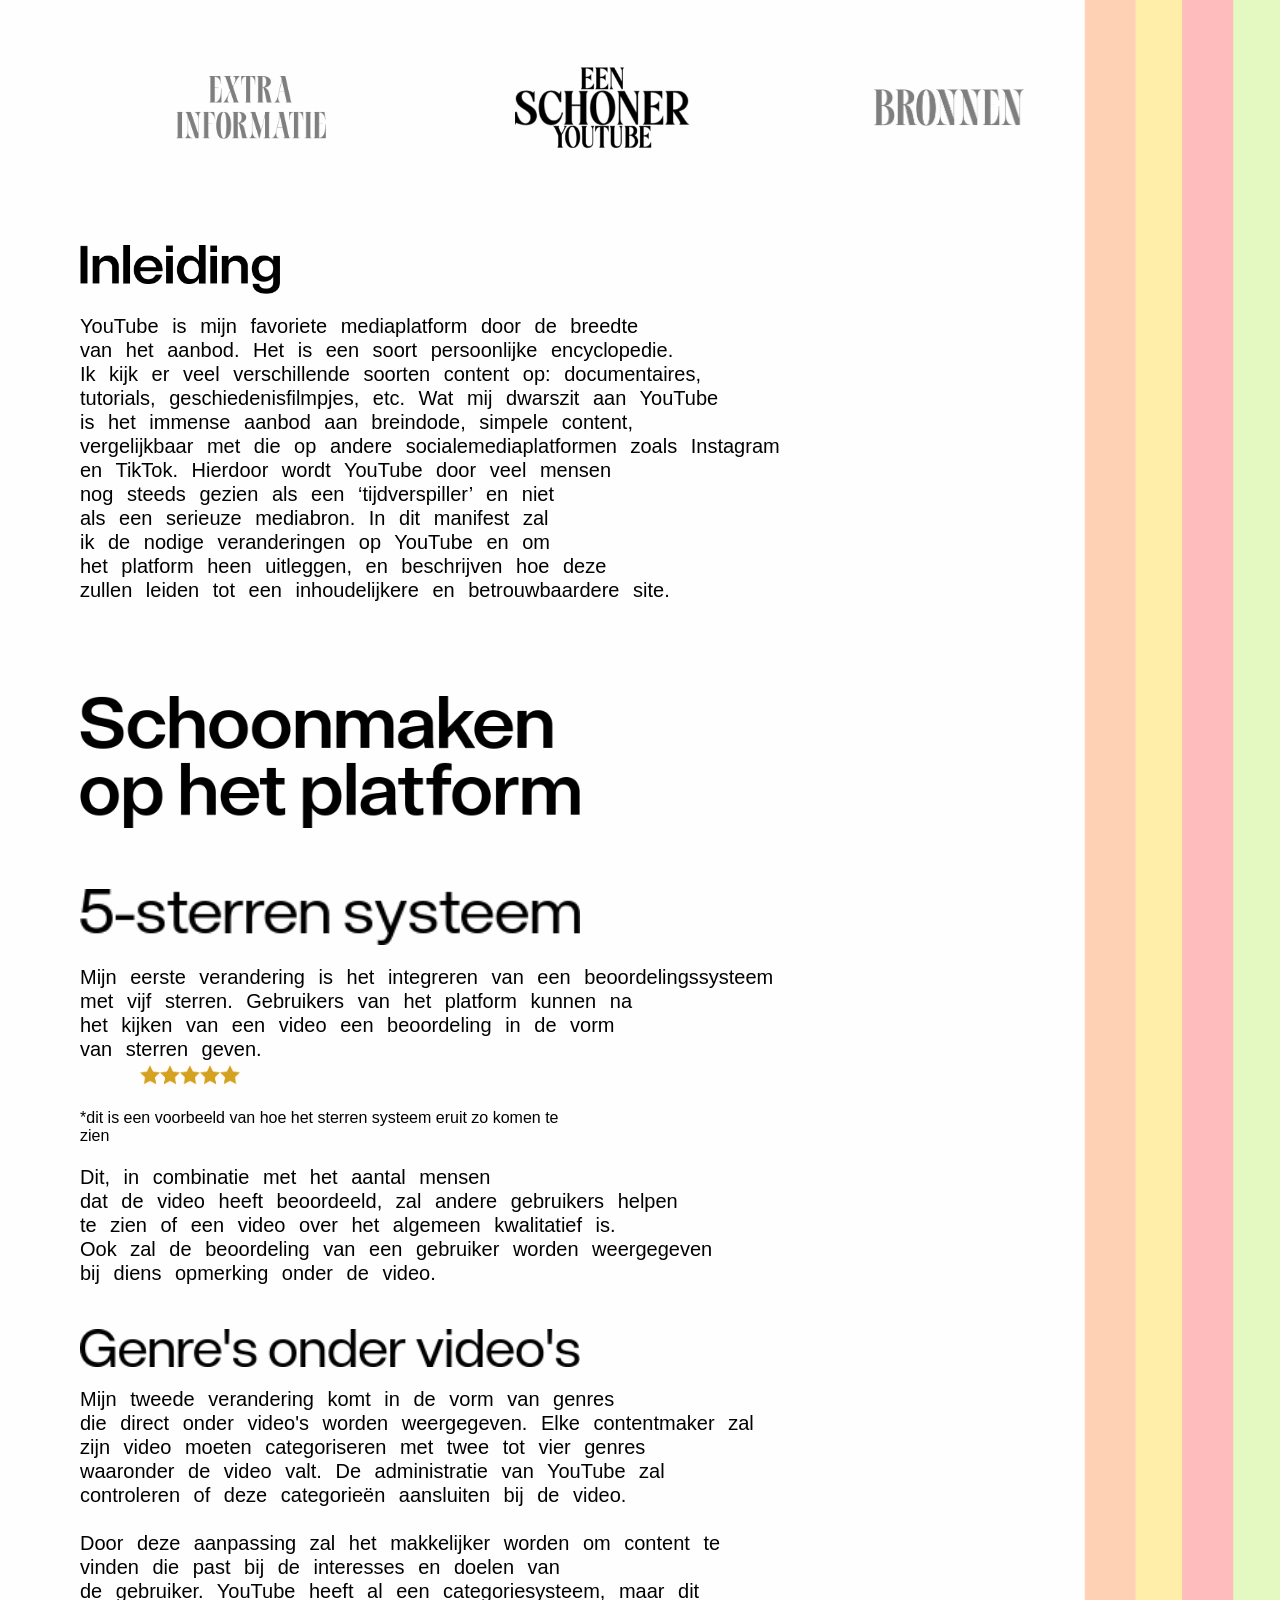
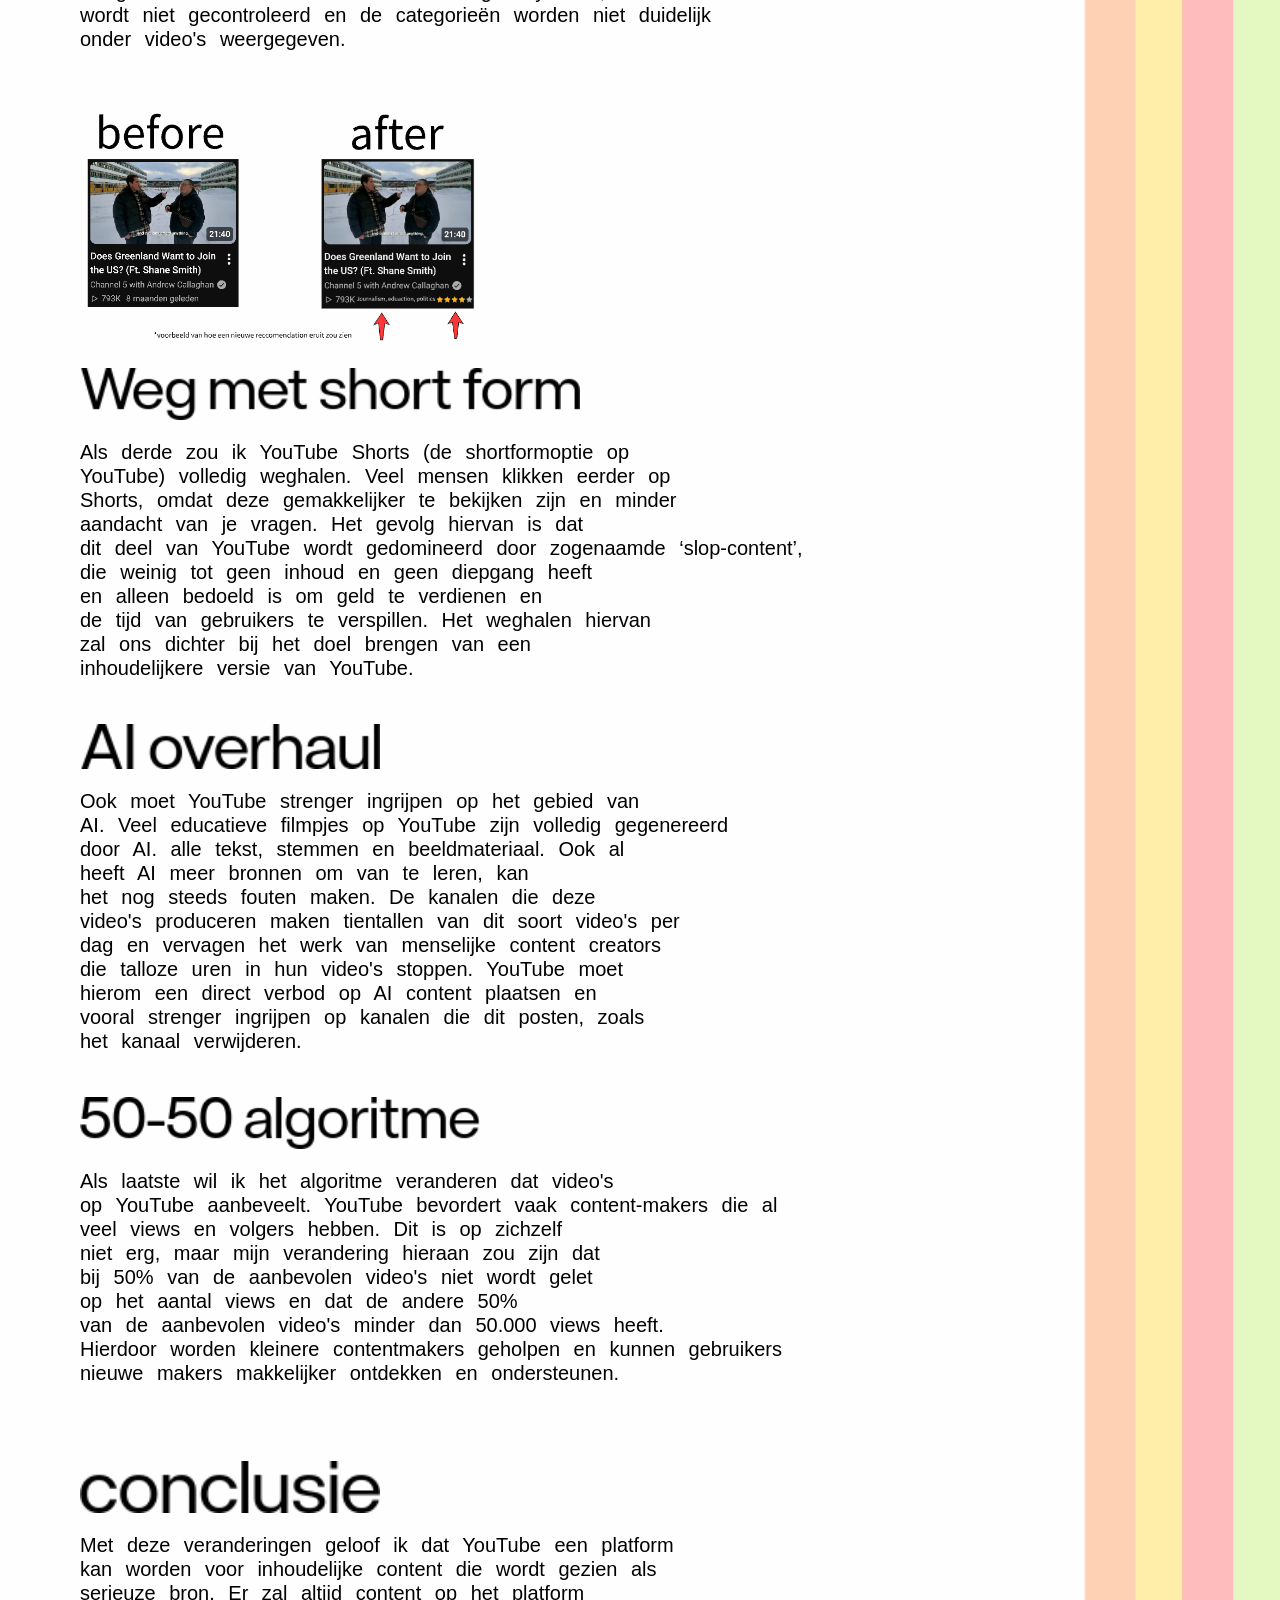
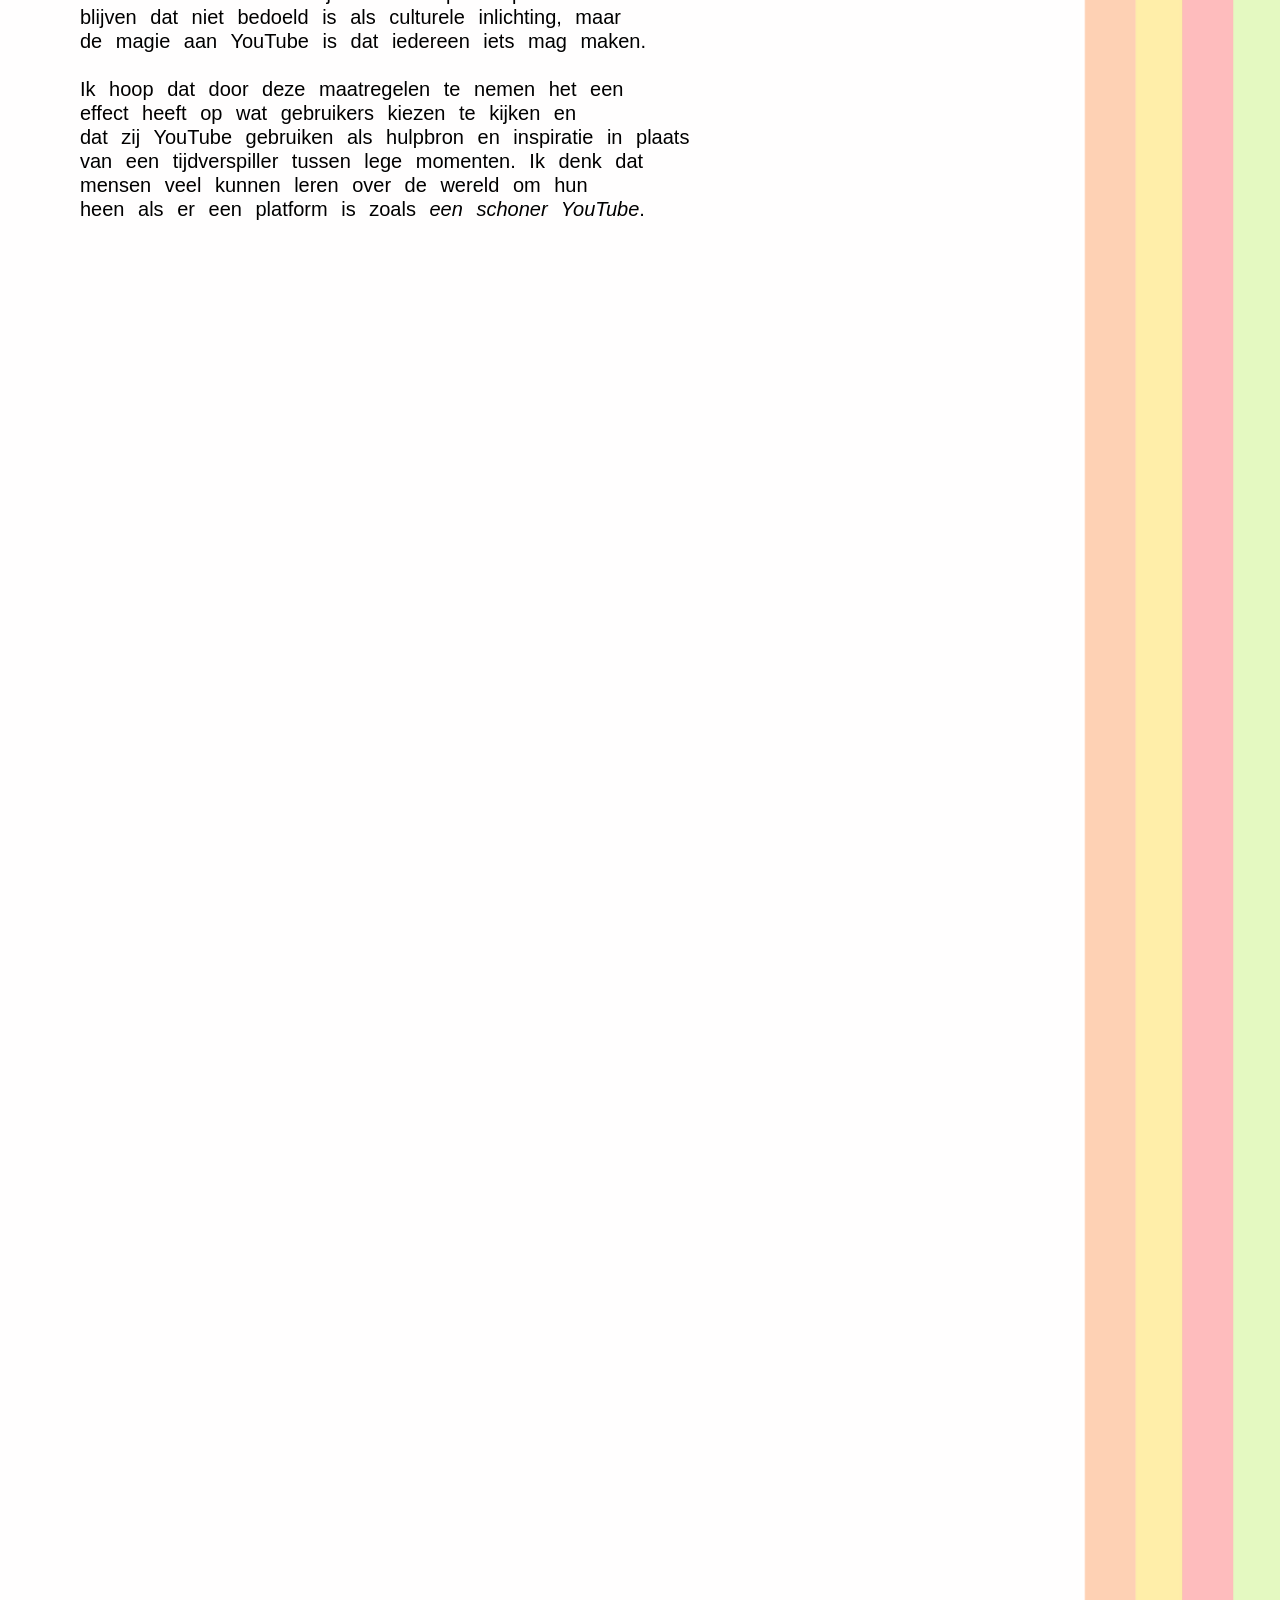
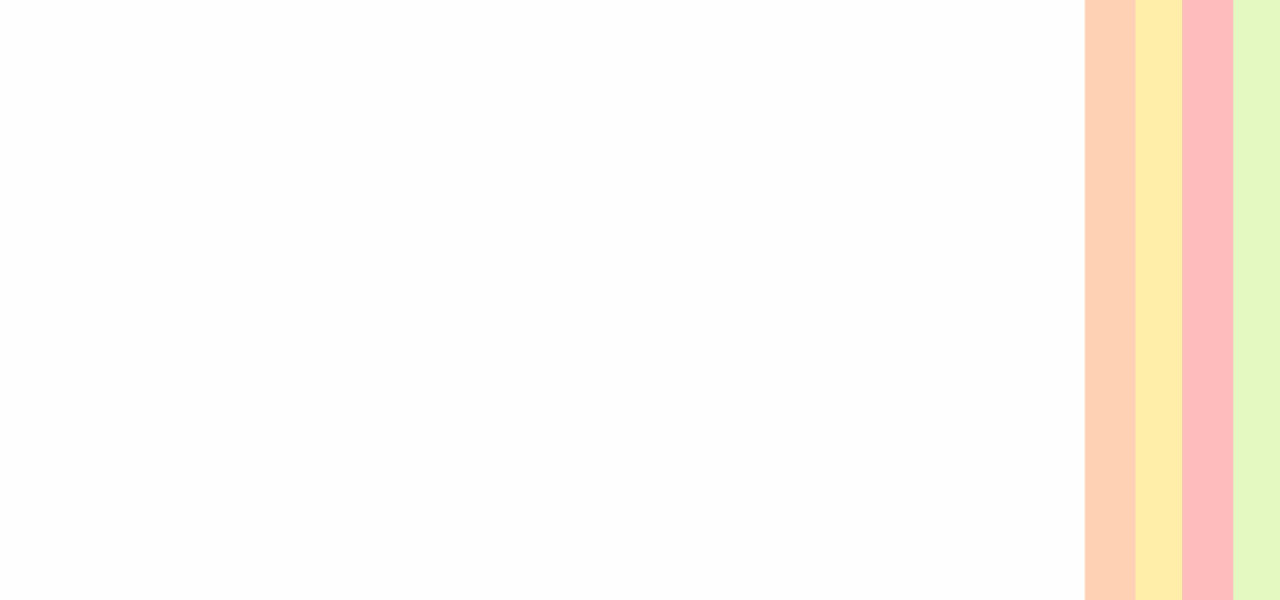
<file: index.html>
<!DOCTYPE html>
<html lang="nl">
<head>
    <meta charset="UTF-8">
    <meta name="viewport" content="width=device-width, initial-scale=1.0">
    <title>Een schoner YouTube</title>
<link rel="stylesheet" href="css/styles.css">
    
</head>
<body>
    
<a href="informatie.html"><img class="header-img nav-img" src="images/INFORMATIE.png" alt="Informatie"></a> 
<a href="index.html"> </a><img class="header-img logo" src="images/EEN SCHONER YOUTUBE LOGO HEADER.png" alt="Een schoner YouTube Logo">
<a href="bronnen.html"><img class="header-img nav-img" src="images/BRONNEN.png" alt="Bronnen"></a> 
<img class="kleurbalk" src="images/kleurbalk.jpg" alt="">

    <div><img class= "inleiding" src="images/INLEIDING.png" alt="Inleiding"></div> <!-- counted the words and looked at the word length to make sure all the lines were almost the same length -->
    <p class="general-tekst"> 
YouTube is mijn favoriete mediaplatform door de breedte<br>
van het aanbod. Het is een soort persoonlijke encyclopedie.<br>
Ik kijk er veel verschillende soorten content op: documentaires,<BR>
tutorials, geschiedenisfilmpjes, etc. Wat mij dwarszit aan YouTube<br>
is het immense aanbod aan breindode, simpele content,<br>
vergelijkbaar met die op andere socialemediaplatformen zoals Instagram<br>
en TikTok. Hierdoor wordt YouTube door veel mensen<br>
nog steeds gezien als een ‘tijdverspiller’ en niet<br>
als een serieuze mediabron. In dit manifest zal<BR>
ik de nodige veranderingen op YouTube en om<br>
het platform heen uitleggen, en beschrijven hoe deze<br>
zullen leiden tot een inhoudelijkere en betrouwbaardere site.
</p> <br><br><br>
    <div><img class= "kopjes" src="images/schoonmakenop.png" alt="schoonmakenop"> <br><br> <!--this head uses the same class as the others, i just made the others a bit smaller-->
    <img class= "kopjes" src="images/5-sterren-thin.png" alt="5-sterren-thin"></div>
     <p class="general-tekst">
Mijn eerste verandering is het integreren van een beoordelingssysteem<br>
met vijf sterren. Gebruikers van het platform kunnen na<br>
het kijken van een video een beoordeling in de vorm<br>
van sterren geven. <br><img class="sterren" src="images/5-sterren.png" alt="sterren">
<p class="extra-info-bij-sterren"> *dit is een voorbeeld van hoe het sterren systeem eruit zo komen te zien</p>
<p class="general-tekst">Dit, in combinatie met het aantal mensen<br>
dat de video heeft beoordeeld, zal andere gebruikers helpen<br>
te zien of een video over het algemeen kwalitatief is.<br>
Ook zal de beoordeling van een gebruiker worden weergegeven<br>
bij diens opmerking onder de video.<br><br> </p>
<img class= "kopjes" src="images/genres-logo-thin.png" alt="genres-logo-thin"></div>
<p class="general-tekst">Mijn tweede verandering komt in de vorm van genres<br>
die direct onder video's worden weergegeven. Elke contentmaker zal<br>
zijn video moeten categoriseren met twee tot vier genres<br>
waaronder de video valt. De administratie van YouTube zal<br>
controleren of deze categorieën aansluiten bij de video. <br><br>
Door deze aanpassing zal het makkelijker worden om content te<br>
vinden die past bij de interesses en doelen van<br>
de gebruiker. YouTube heeft al een categoriesysteem, maar dit<br>
wordt niet gecontroleerd en de categorieën worden niet duidelijk<br>
onder video's weergegeven.<br><br> </p>
<img class="thumbnail" src="images/before-after-thumbnail.png" alt="short-form-thumbnail">
<img class= "kopjes" src="images/short-form-logo-thin.png" alt="short-form-logo-thin"></div>
<p class="general-tekst">Als derde zou ik YouTube Shorts (de shortformoptie op<br>
YouTube) volledig weghalen. Veel mensen klikken eerder op<br>
Shorts, omdat deze gemakkelijker te bekijken zijn en minder<br>
aandacht van je vragen. Het gevolg hiervan is dat<br>
dit deel van YouTube wordt gedomineerd door zogenaamde ‘slop-content’,<br>
die weinig tot geen inhoud en geen diepgang heeft<br>
en alleen bedoeld is om geld te verdienen en<br>
de tijd van gebruikers te verspillen. Het weghalen hiervan<br>
zal ons dichter bij het doel brengen van een<br>
inhoudelijkere versie van YouTube.<br><br>
</p>
<img class= "kopjes2" src="images/AI-LOGO-THIN.png" alt="ai-logo-thin"></div>
<p class="general-tekst"> Ook moet YouTube strenger ingrijpen op het gebied van<br>
AI. Veel educatieve filmpjes op YouTube zijn volledig gegenereerd<br>
door AI. alle tekst, stemmen en beeldmateriaal. Ook al<br>
heeft AI meer bronnen om van te leren, kan<br>
het nog steeds fouten maken. De kanalen die deze<br>
video's produceren maken tientallen van dit soort video's per<br>
dag en vervagen het werk van menselijke content creators<br>
die talloze uren in hun video's stoppen. YouTube moet<br>
hierom een direct verbod op AI content plaatsen en<br>
vooral strenger ingrijpen op kanalen die dit posten, zoals<br>
het kanaal verwijderen.<br><br> </p>
<img class= "kopjes3" src="images/50-50-logo-thin.png" alt="50-50-logo-thin"></div>
<p class="general-tekst"> Als laatste wil ik het algoritme veranderen dat video's<br>
op YouTube aanbeveelt. YouTube bevordert vaak content-makers die al<br>
veel views en volgers hebben. Dit is op zichzelf<br>
niet erg, maar mijn verandering hieraan zou zijn dat<br>
bij 50% van de aanbevolen video's niet wordt gelet<br>
op het aantal views en dat de andere 50%<br>
van de aanbevolen video's minder dan 50.000 views heeft.<br>
Hierdoor worden kleinere contentmakers geholpen en kunnen gebruikers<br>
nieuwe makers makkelijker ontdekken en ondersteunen.</p>
<BR><BR>
   <div><img class= "kopjes2" src="images/conclusie-logo-thin.png" alt="conclusie-logo-thin"></div>
     <p class="general-tekst">Met deze veranderingen geloof ik dat YouTube een platform<br>
kan worden voor inhoudelijke content die wordt gezien als<br>
serieuze bron. Er zal altijd content op het platform<br>
blijven dat niet bedoeld is als culturele inlichting, maar<br>
de magie aan YouTube is dat iedereen iets mag maken.<br><br>
Ik hoop dat door deze maatregelen te nemen het een <br>
effect heeft op wat gebruikers kiezen te kijken en<br>
dat zij YouTube gebruiken als hulpbron en inspiratie in plaats<br>
van een tijdverspiller tussen lege momenten. Ik denk dat<br>
mensen veel kunnen leren over de wereld om hun<br>
heen als er een platform is zoals <i>een schoner YouTube</i>.
        <br>
 <br>
  <br>
   <br>
   <a href="#top" class="arrow-link"><img class="arrow" src="images/arrow_up.png" alt="Arrow up"></a>
</body>
</html>
</file>
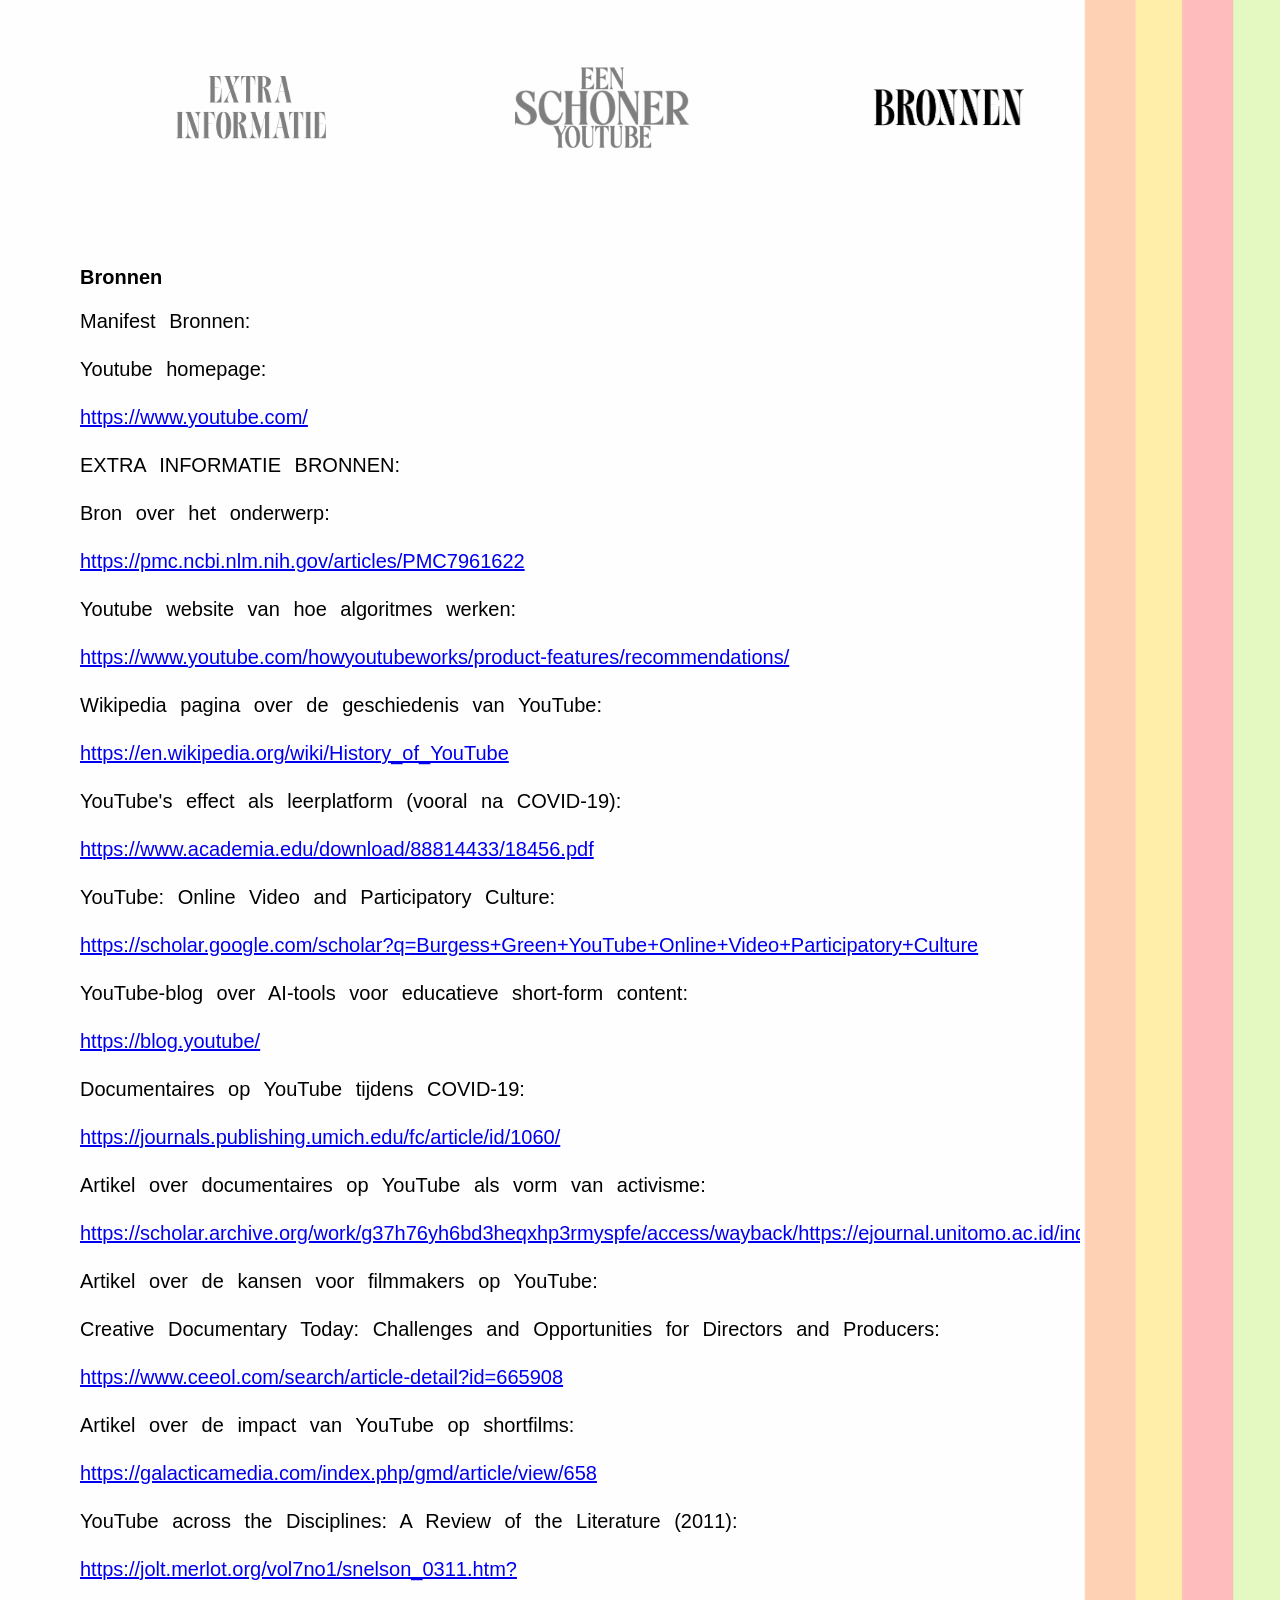
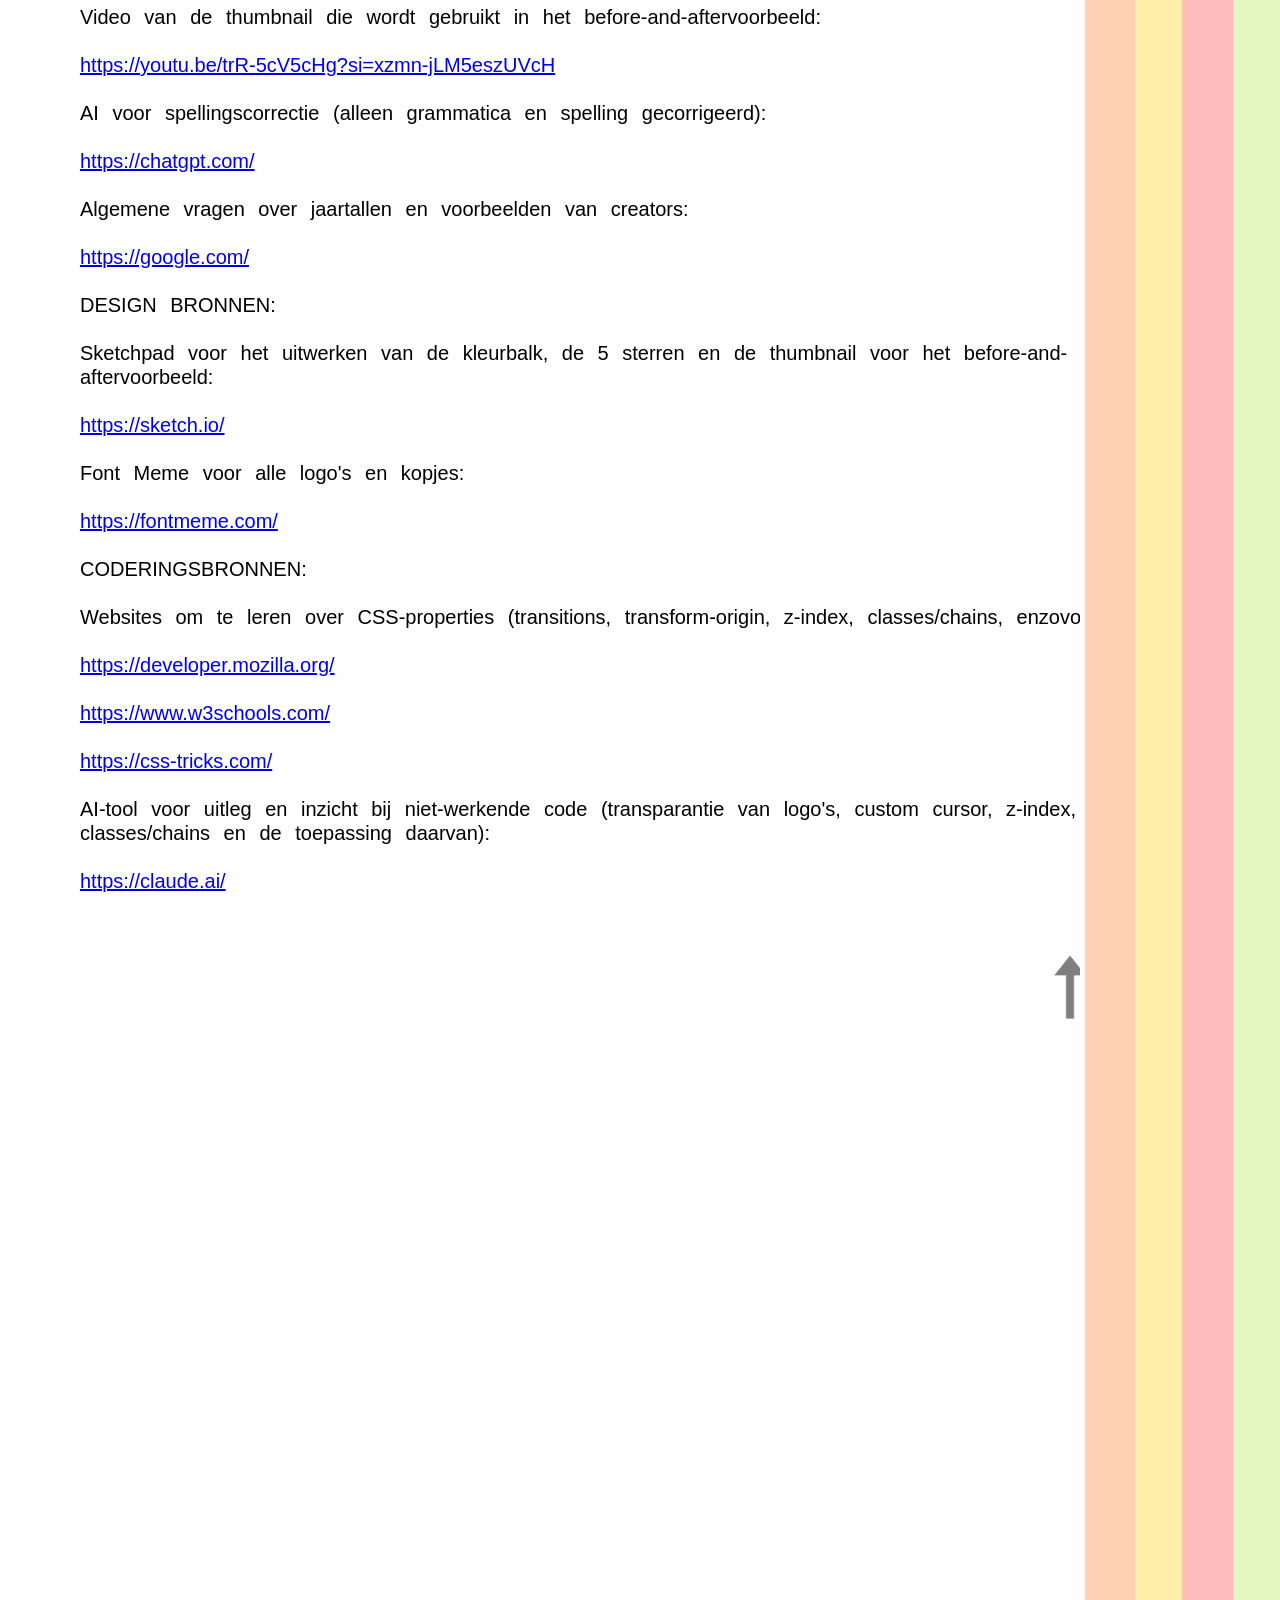
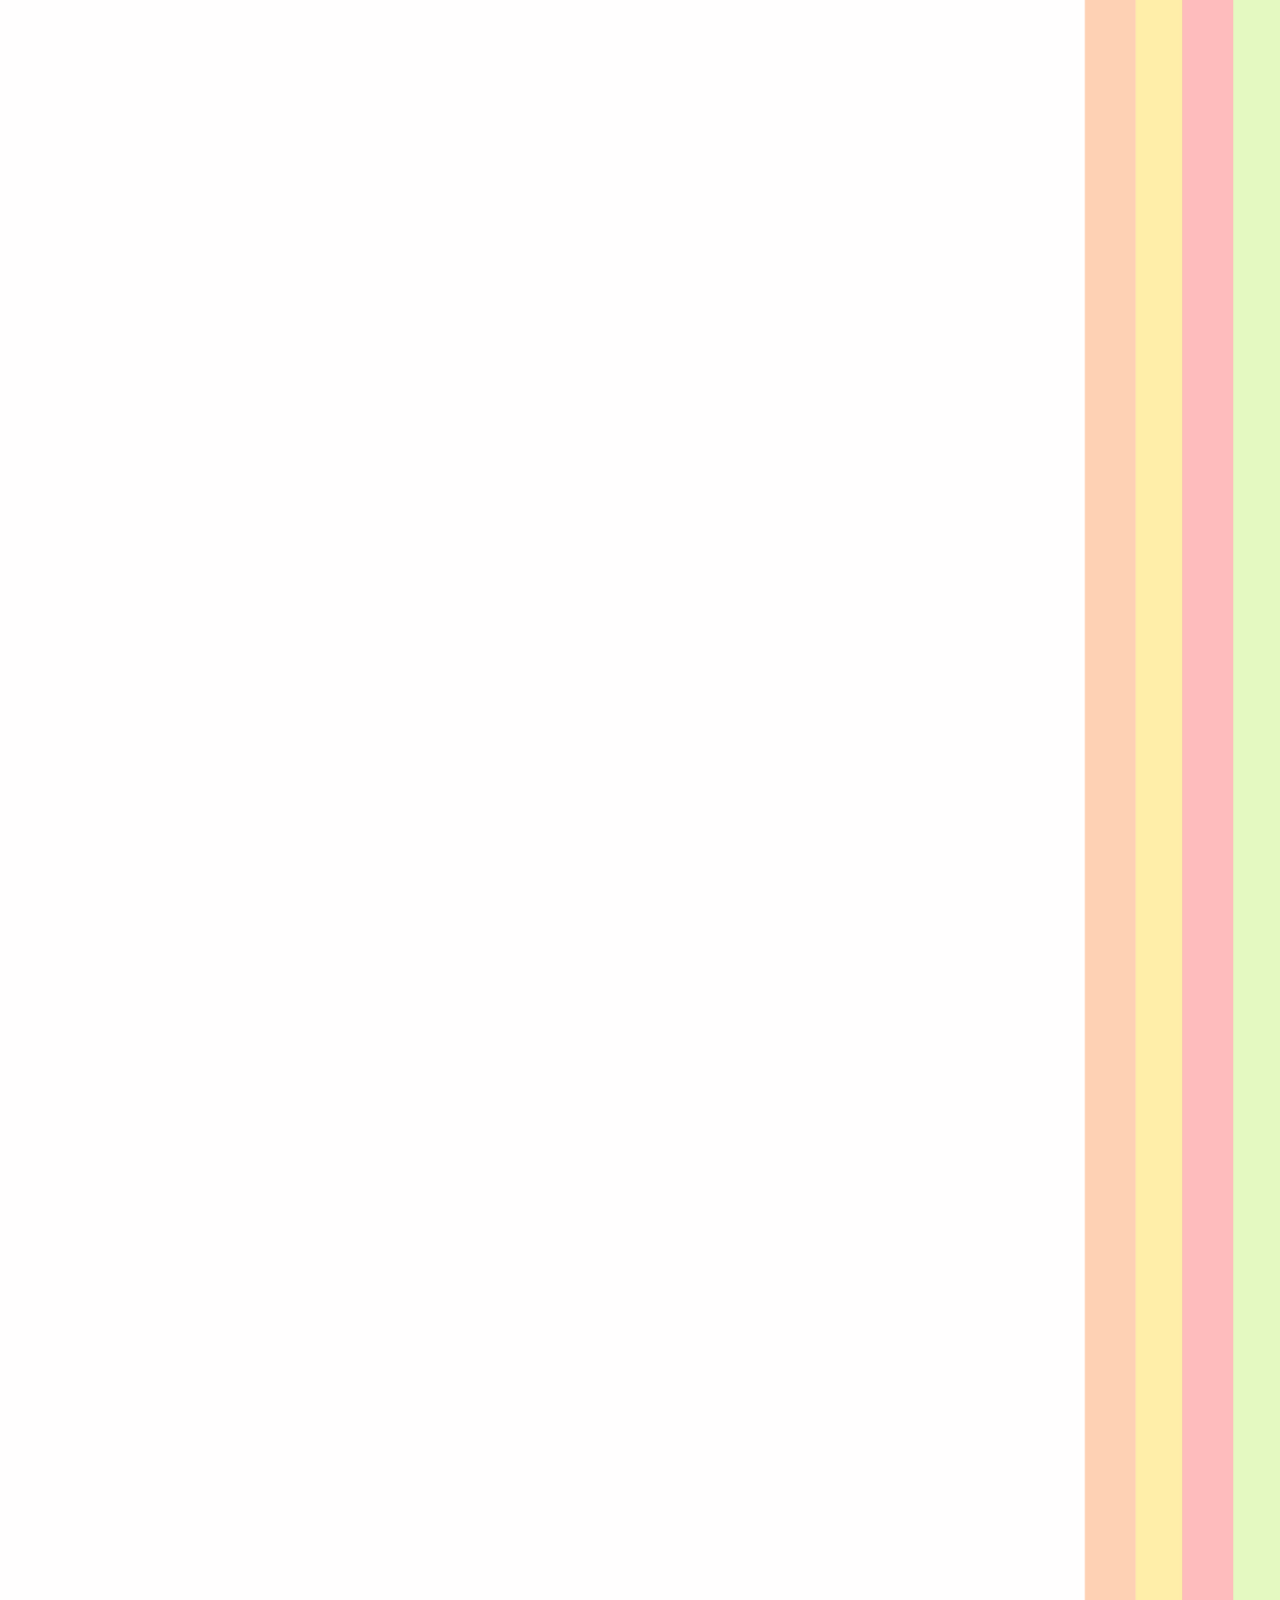
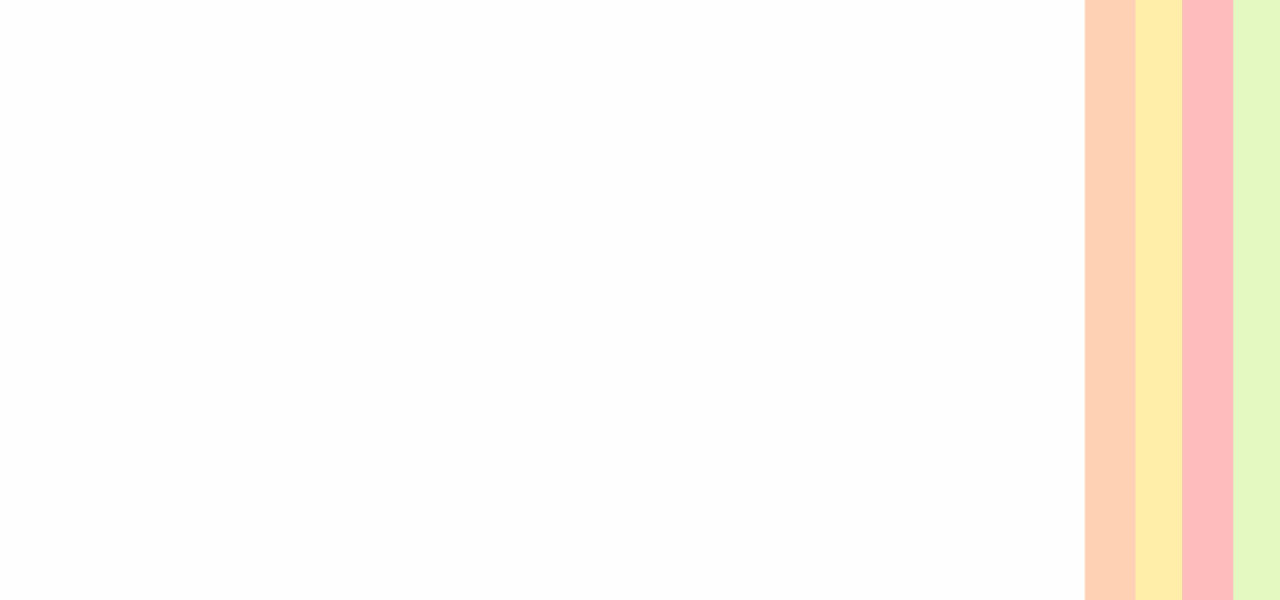
<file: bronnen.html>
<!DOCTYPE html>
<html lang="nl">
<head>
    <meta charset="UTF-8">
    <meta name="viewport" content="width=device-width, initial-scale=1.0">
    <title>Bronnen </title>
    <link rel="stylesheet" href="css/styles.css">
</head>
<body>

    <a href="informatie.html"><img class="header-img nav-img" src="images/INFORMATIE.png" alt="Informatie"></a>
   <a href="index.html"><img class="header-img logo fade" src="images/EEN SCHONER YOUTUBE LOGO HEADER.png" alt="Een schoner YouTube Logo"></a>
    <img class="header-img nav-img current" src="images/BRONNEN.png" alt="Bronnen"> <!-- Here you can see the logo of the bronnen page is an image so that the transparancy effect doesnt apply-->

    <img class="kleurbalk" src="images/kleurbalk.jpg" alt="">

    <h1 class="general-tekst">Bronnen</h1>
    <p class="general-tekst"> <!-- i linked everything i used here for the coding, research of the manifest and extra info plus design tools i have used throughout the site. I also catagorised everything. Most of the stuff under Extra informatie was also used for the manifest in some way i just didnt document it before-->
Manifest Bronnen: <br><br>
Youtube homepage: <br><br>
<a href="https://www.youtube.com/" target="_blank">https://www.youtube.com/</a>
<br><br>
EXTRA INFORMATIE BRONNEN: <br><br>
Bron over het onderwerp: <br><br>
<a href="https://pmc.ncbi.nlm.nih.gov/articles/PMC7961622" target="_blank">https://pmc.ncbi.nlm.nih.gov/articles/PMC7961622</a>
<br><br>
Youtube website van hoe algoritmes werken: <br><br>
<a href="https://www.youtube.com/howyoutubeworks/product-features/recommendations/" target="_blank">https://www.youtube.com/howyoutubeworks/product-features/recommendations/</a>
<br><br>
Wikipedia pagina over de geschiedenis van YouTube: <br><br>
<a href="https://en.wikipedia.org/wiki/History_of_YouTube" target="_blank">https://en.wikipedia.org/wiki/History_of_YouTube</a>
<br><br>
YouTube's effect als leerplatform (vooral na COVID-19): <br><br>
<a href="https://www.academia.edu/download/88814433/18456.pdf" target="_blank">https://www.academia.edu/download/88814433/18456.pdf</a>
<br><br>
YouTube: Online Video and Participatory Culture: <br><br>
<a href="https://scholar.google.com/scholar?q=Burgess+Green+YouTube+Online+Video+Participatory+Culture" target="_blank">https://scholar.google.com/scholar?q=Burgess+Green+YouTube+Online+Video+Participatory+Culture</a>
<br><br>
YouTube-blog over AI-tools voor educatieve short-form content: <br><br>
<a href="https://blog.youtube/" target="_blank">https://blog.youtube/</a>
<br><br>
Documentaires op YouTube tijdens COVID-19: <br><br>
<a href="https://journals.publishing.umich.edu/fc/article/id/1060/" target="_blank">https://journals.publishing.umich.edu/fc/article/id/1060/</a>
<br><br>
Artikel over documentaires op YouTube als vorm van activisme: <br><br>
<a href="https://scholar.archive.org/work/g37h76yh6bd3heqxhp3rmyspfe/access/wayback/https://ejournal.unitomo.ac.id/index.php/jsk/article/download/3779/2082" target="_blank">https://scholar.archive.org/work/g37h76yh6bd3heqxhp3rmyspfe/access/wayback/https://ejournal.unitomo.ac.id/index.php/jsk/article/download/3779/2082</a>
<br><br>
Artikel over de kansen voor filmmakers op YouTube: <br><br>
Creative Documentary Today: Challenges and Opportunities for Directors and Producers: <br><br>
<a href="https://www.ceeol.com/search/article-detail?id=665908" target="_blank">https://www.ceeol.com/search/article-detail?id=665908</a>
<br><br>
Artikel over de impact van YouTube op shortfilms: <br><br>
<a href="https://galacticamedia.com/index.php/gmd/article/view/658" target="_blank">https://galacticamedia.com/index.php/gmd/article/view/658</a>
<br><br>
YouTube across the Disciplines: A Review of the Literature (2011): <br><br>
<a href="https://jolt.merlot.org/vol7no1/snelson_0311.htm?" target="_blank">https://jolt.merlot.org/vol7no1/snelson_0311.htm?</a>
<br><br>
Video van de thumbnail die wordt gebruikt in het before-and-aftervoorbeeld: <br><br>
<a href="https://youtu.be/trR-5cV5cHg?si=xzmn-jLM5eszUVcH" target="_blank">https://youtu.be/trR-5cV5cHg?si=xzmn-jLM5eszUVcH</a>
<br><br>
AI voor spellingscorrectie (alleen grammatica en spelling gecorrigeerd): <br><br>
<a href="https://chatgpt.com/" target="_blank">https://chatgpt.com/</a>
<br><br>
Algemene vragen over jaartallen en voorbeelden van creators: <br><br>
<a href="https://google.com/" target="_blank">https://google.com/</a>
<br><br>
DESIGN BRONNEN: <br><br>
Sketchpad voor het uitwerken van de kleurbalk, de 5 sterren en de thumbnail voor het before-and-aftervoorbeeld: <br><br>
<a href="https://sketch.io/" target="_blank">https://sketch.io/</a>
<br><br>
Font Meme voor alle logo's en kopjes: <br><br>
<a href="https://fontmeme.com/" target="_blank">https://fontmeme.com/</a>
<br><br>
CODERINGSBRONNEN: <br><br>
Websites om te leren over CSS-properties (transitions, transform-origin, z-index, classes/chains, enzovoort): <br><br>
<a href="https://developer.mozilla.org/" target="_blank">https://developer.mozilla.org/</a>
<br><br>
<a href="https://www.w3schools.com/" target="_blank">https://www.w3schools.com/</a>
<br><br>
<a href="https://css-tricks.com/" target="_blank">https://css-tricks.com/</a>
<br><br>
AI-tool voor uitleg en inzicht bij niet-werkende code (transparantie van logo's, custom cursor, z-index, <br> classes/chains en de toepassing daarvan): <br><br>
<a href="https://claude.ai/" target="_blank">https://claude.ai/</a>
<br><br>
</p>
 <a href="#top" class="arrow-link"><img class="arrow" src="images/arrow_up.png" alt="Arrow up"></a>
</body>
</html>
</file>
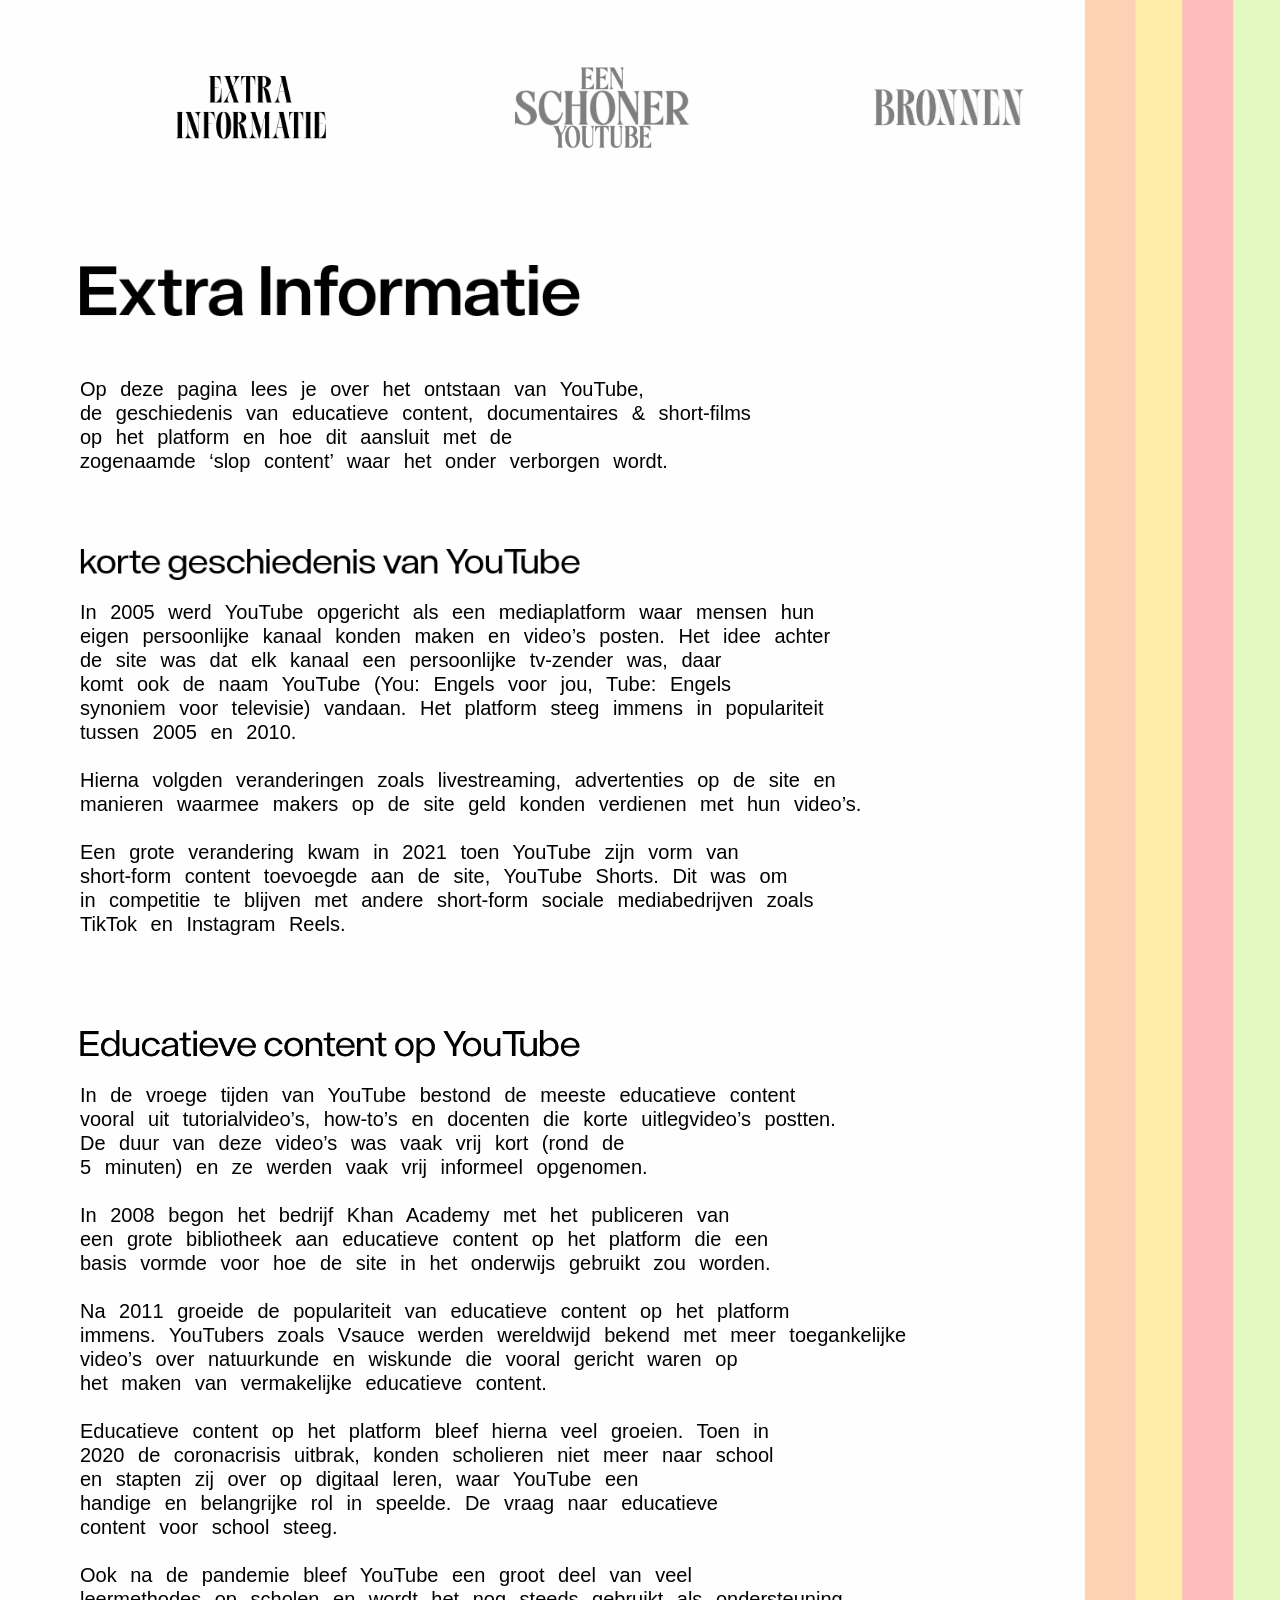
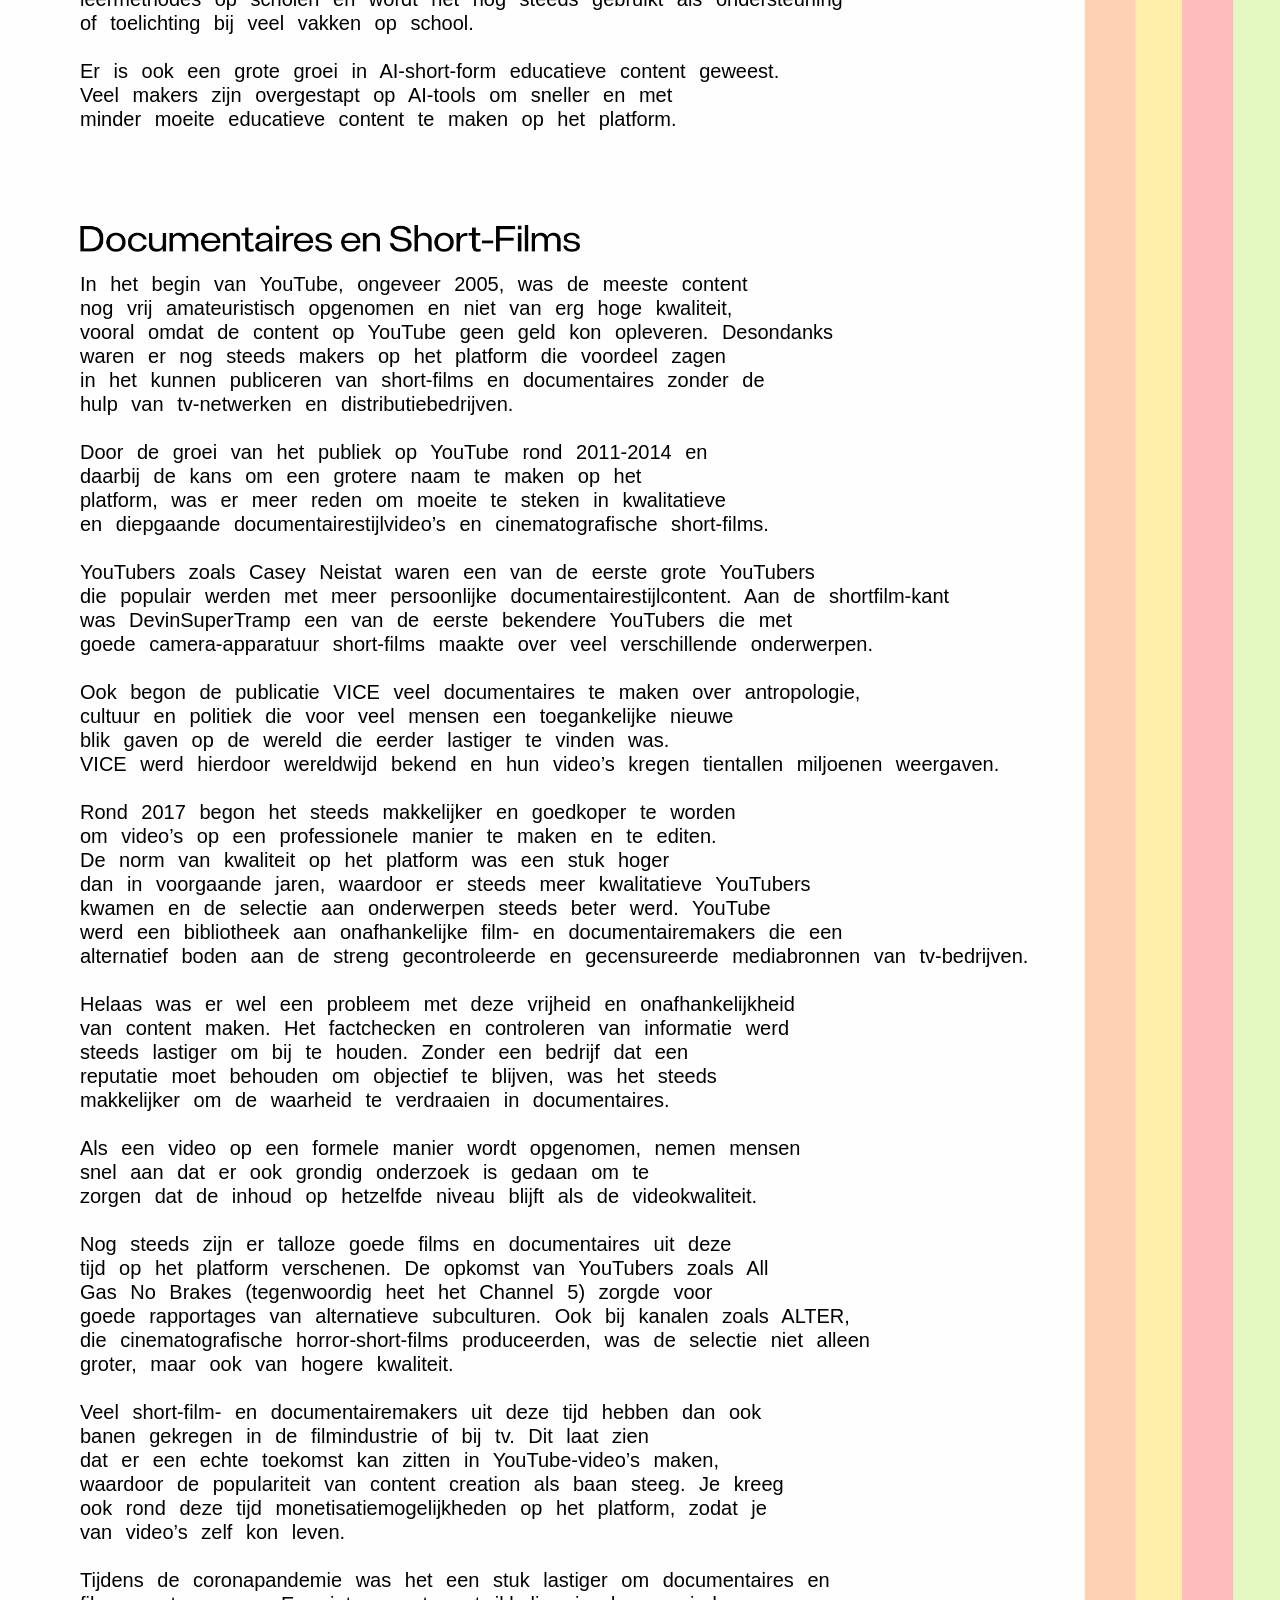
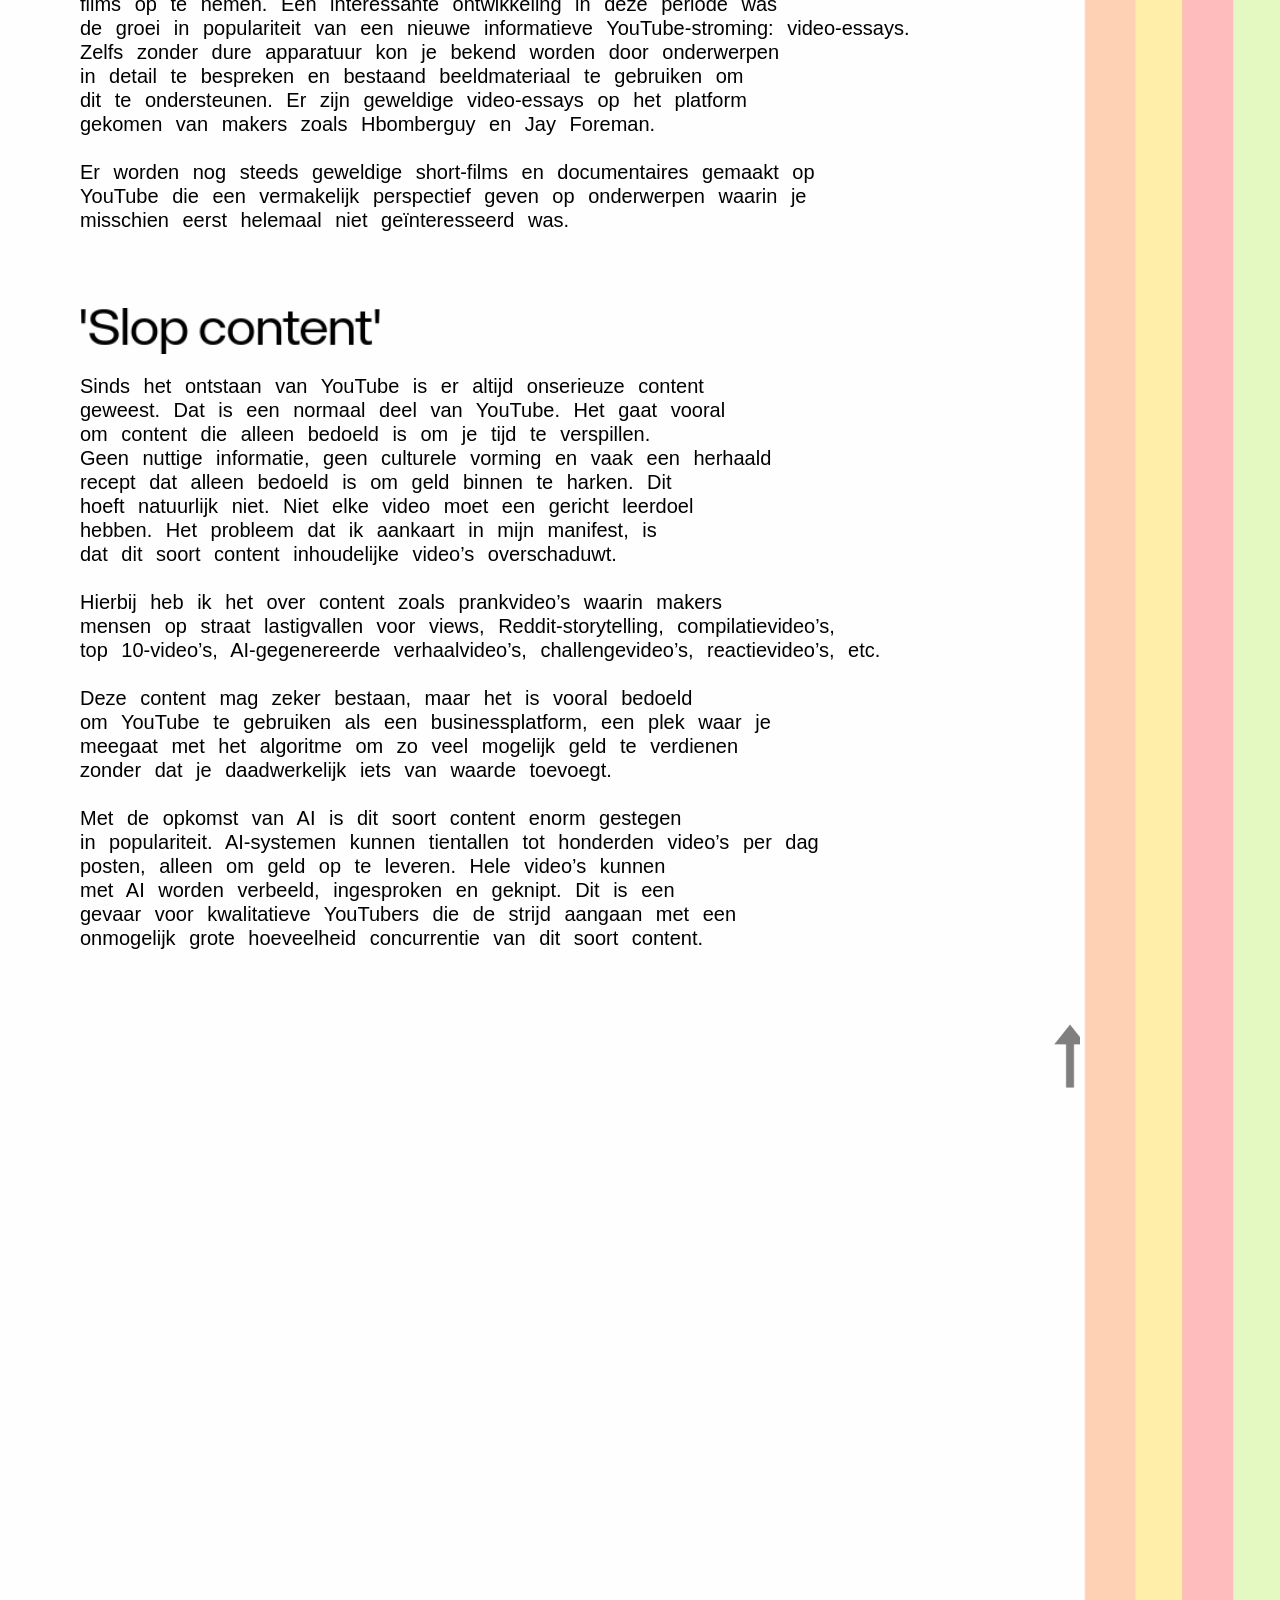
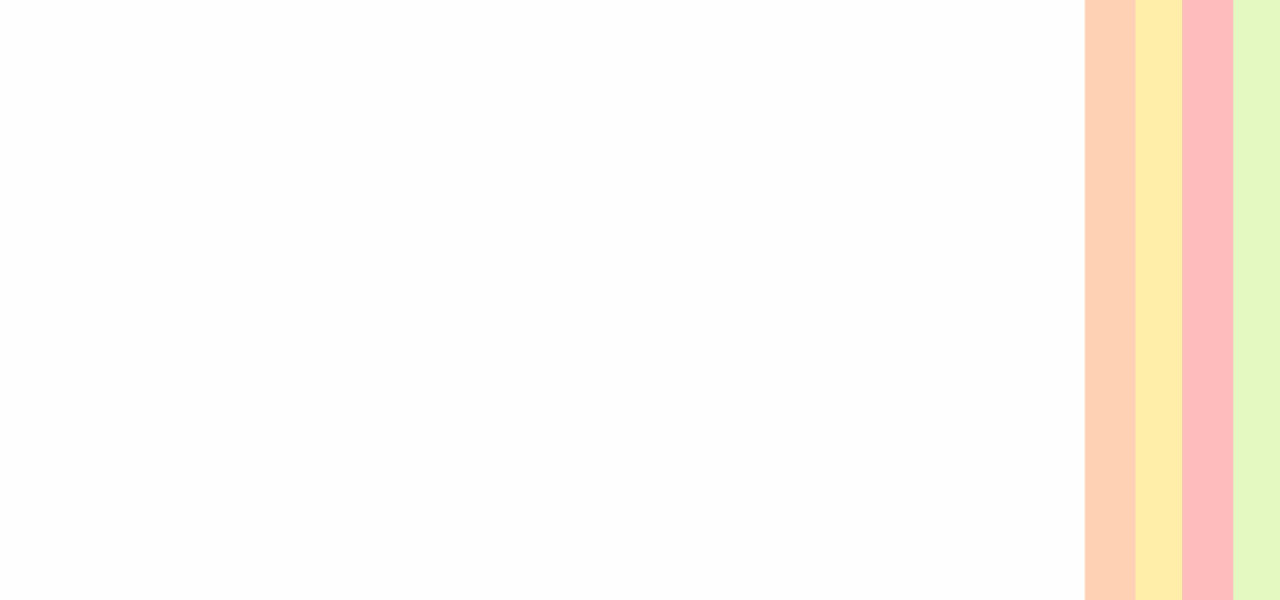
<file: informatie.html>
<!DOCTYPE html>
<html lang="nl">
<head>
    <meta charset="UTF-8">
    <meta name="viewport" content="width=device-width, initial-scale=1.0">
    <title>Informatie</title>
    <link rel="stylesheet" href="css/styles.css">
</head>
<body>

    <img class="header-img nav-img current" src="images/INFORMATIE.png" alt="Informatie">
    <a href="index.html"><img class="header-img logo fade" src="images/EEN SCHONER YOUTUBE LOGO HEADER.png" alt="Een schoner YouTube Logo"></a>
    <a href="bronnen.html"><img class="header-img nav-img" src="images/BRONNEN.png" alt="Bronnen"></a>

    <img class="kleurbalk" src="images/kleurbalk.jpg" alt="">

    <div><img class= "kopjes" src="images/Extra-informatie-logo.png" alt="Informatie"></div> <br><br>
    <p class="general-tekst">Op deze pagina lees je over het ontstaan van YouTube,<br>
de geschiedenis van educatieve content, documentaires & short-films<br>
op het platform en hoe dit aansluit met de<br>
zogenaamde ‘slop content’ waar het onder verborgen wordt.</p> <br><br>
<div><img class= "kopjes" src="images/Geschiedenis-YouTube-logo.png" alt="geschiedenis-logo-thin"></div>
<p class="general-tekst">In 2005 werd YouTube opgericht als een mediaplatform waar mensen hun<br>
eigen persoonlijke kanaal konden maken en video’s posten. Het idee achter<br>
de site was dat elk kanaal een persoonlijke tv-zender was, daar<br>
komt ook de naam YouTube (You: Engels voor jou, Tube: Engels<br>
synoniem voor televisie) vandaan. Het platform steeg immens in populariteit<br>
tussen 2005 en 2010.<br><br>
Hierna volgden veranderingen zoals livestreaming, advertenties op de site en<br>
manieren waarmee makers op de site geld konden verdienen met hun video’s.<br><br>
Een grote verandering kwam in 2021 toen YouTube zijn vorm van<br>
short-form content toevoegde aan de site, YouTube Shorts. Dit was om<br>
in competitie te blijven met andere short-form sociale mediabedrijven zoals<br>
TikTok en Instagram Reels.</p> <br><br><br>
<div><img class= "kopjes" src="images/Educatieve content op YouTube.png" alt="educatieve-content-logo-thin"></div>
<p class="general-tekst">In de vroege tijden van YouTube bestond de meeste educatieve content<br>
vooral uit tutorialvideo’s, how-to’s en docenten die korte uitlegvideo’s postten.<br>
De duur van deze video’s was vaak vrij kort (rond de<br>
5 minuten) en ze werden vaak vrij informeel opgenomen.<br><br>
In 2008 begon het bedrijf Khan Academy met het publiceren van<br>
een grote bibliotheek aan educatieve content op het platform die een<br>
basis vormde voor hoe de site in het onderwijs gebruikt zou worden.<br><br>
Na 2011 groeide de populariteit van educatieve content op het platform<br>
immens. YouTubers zoals Vsauce werden wereldwijd bekend met meer toegankelijke<br>
video’s over natuurkunde en wiskunde die vooral gericht waren op<br>
het maken van vermakelijke educatieve content.<br><br>
Educatieve content op het platform bleef hierna veel groeien. Toen in<br>
2020 de coronacrisis uitbrak, konden scholieren niet meer naar school<br>
en stapten zij over op digitaal leren, waar YouTube een<br>
handige en belangrijke rol in speelde. De vraag naar educatieve<br>
content voor school steeg.<br><br>
Ook na de pandemie bleef YouTube een groot deel van veel<br>
leermethodes op scholen en wordt het nog steeds gebruikt als ondersteuning<br>
of toelichting bij veel vakken op school.<br><br>
Er is ook een grote groei in AI-short-form educatieve content geweest.<br>
Veel makers zijn overgestapt op AI-tools om sneller en met<br>
minder moeite educatieve content te maken op het platform.</p><br><br><br>
<div><img class= "kopjes" src="images/Documentaires-logo.png" alt="documentaires-en-short-films"></div>
<p class="general-tekst">In het begin van YouTube, ongeveer 2005, was de meeste content<br>
nog vrij amateuristisch opgenomen en niet van erg hoge kwaliteit,<br>
vooral omdat de content op YouTube geen geld kon opleveren. Desondanks<br>
waren er nog steeds makers op het platform die voordeel zagen<br>
in het kunnen publiceren van short-films en documentaires zonder de<br>
hulp van tv-netwerken en distributiebedrijven.<br><br>
Door de groei van het publiek op YouTube rond 2011-2014 en<br>
daarbij de kans om een grotere naam te maken op het<br>
platform, was er meer reden om moeite te steken in kwalitatieve<br>
en diepgaande documentairestijlvideo’s en cinematografische short-films.<br><br>
YouTubers zoals Casey Neistat waren een van de eerste grote YouTubers<br>
die populair werden met meer persoonlijke documentairestijlcontent. Aan de shortfilm-kant<br>
was DevinSuperTramp een van de eerste bekendere YouTubers die met<br>
goede camera-apparatuur short-films maakte over veel verschillende onderwerpen.<br><br>
Ook begon de publicatie VICE veel documentaires te maken over antropologie,<br>
cultuur en politiek die voor veel mensen een toegankelijke nieuwe<br>
blik gaven op de wereld die eerder lastiger te vinden was.<br>
VICE werd hierdoor wereldwijd bekend en hun video’s kregen tientallen miljoenen weergaven.<br><br>
Rond 2017 begon het steeds makkelijker en goedkoper te worden<br>
om video’s op een professionele manier te maken en te editen.<br>
De norm van kwaliteit op het platform was een stuk hoger<br>
dan in voorgaande jaren, waardoor er steeds meer kwalitatieve YouTubers<br>
kwamen en de selectie aan onderwerpen steeds beter werd. YouTube<br>
werd een bibliotheek aan onafhankelijke film- en documentairemakers die een<br>
alternatief boden aan de streng gecontroleerde en gecensureerde mediabronnen van tv-bedrijven.<br><br>
Helaas was er wel een probleem met deze vrijheid en onafhankelijkheid<br>
van content maken. Het factchecken en controleren van informatie werd<br>
steeds lastiger om bij te houden. Zonder een bedrijf dat een<br>
reputatie moet behouden om objectief te blijven, was het steeds<br>
makkelijker om de waarheid te verdraaien in documentaires.<br><br>
Als een video op een formele manier wordt opgenomen, nemen mensen<br>
snel aan dat er ook grondig onderzoek is gedaan om te<br>
zorgen dat de inhoud op hetzelfde niveau blijft als de videokwaliteit.<br><br>
Nog steeds zijn er talloze goede films en documentaires uit deze<br>
tijd op het platform verschenen. De opkomst van YouTubers zoals All<br>
Gas No Brakes (tegenwoordig heet het Channel 5) zorgde voor<br>
goede rapportages van alternatieve subculturen. Ook bij kanalen zoals ALTER,<br>
die cinematografische horror-short-films produceerden, was de selectie niet alleen<br>
groter, maar ook van hogere kwaliteit.<br><br>
Veel short-film- en documentairemakers uit deze tijd hebben dan ook<br>
banen gekregen in de filmindustrie of bij tv. Dit laat zien<br>
dat er een echte toekomst kan zitten in YouTube-video’s maken,<br>
waardoor de populariteit van content creation als baan steeg. Je kreeg<br>
ook rond deze tijd monetisatiemogelijkheden op het platform, zodat je<br>
van video’s zelf kon leven.<br><br>
Tijdens de coronapandemie was het een stuk lastiger om documentaires en<br>
films op te nemen. Een interessante ontwikkeling in deze periode was<br>
de groei in populariteit van een nieuwe informatieve YouTube-stroming: video-essays.<br>
Zelfs zonder dure apparatuur kon je bekend worden door onderwerpen<br>
in detail te bespreken en bestaand beeldmateriaal te gebruiken om<br>
dit te ondersteunen. Er zijn geweldige video-essays op het platform<br>
gekomen van makers zoals Hbomberguy en Jay Foreman.<br><br>
Er worden nog steeds geweldige short-films en documentaires gemaakt op<br>
YouTube die een vermakelijk perspectief geven op onderwerpen waarin je<br>
misschien eerst helemaal niet geïnteresseerd was.</p>
<br><br>
<div><img class= "kopjes2" src="images/slop-content-logo.png" alt="slop-content-logo"></div>
<p class="general-tekst">Sinds het ontstaan van YouTube is er altijd onserieuze content<br>
geweest. Dat is een normaal deel van YouTube. Het gaat vooral<br>
om content die alleen bedoeld is om je tijd te verspillen.<br>
Geen nuttige informatie, geen culturele vorming en vaak een herhaald<br>
recept dat alleen bedoeld is om geld binnen te harken. Dit<br>
hoeft natuurlijk niet. Niet elke video moet een gericht leerdoel<br>
hebben. Het probleem dat ik aankaart in mijn manifest, is<br>
dat dit soort content inhoudelijke video’s overschaduwt.<br><br>
Hierbij heb ik het over content zoals prankvideo’s waarin makers<br>
mensen op straat lastigvallen voor views, Reddit-storytelling, compilatievideo’s,<br>
top 10-video’s, AI-gegenereerde verhaalvideo’s, challengevideo’s, reactievideo’s, etc.<br><br>
Deze content mag zeker bestaan, maar het is vooral bedoeld<br>
om YouTube te gebruiken als een businessplatform, een plek waar je<br>
meegaat met het algoritme om zo veel mogelijk geld te verdienen<br>
zonder dat je daadwerkelijk iets van waarde toevoegt.<br><br>
Met de opkomst van AI is dit soort content enorm gestegen<br>
in populariteit. AI-systemen kunnen tientallen tot honderden video’s per dag<br>
posten, alleen om geld op te leveren. Hele video’s kunnen<br>
met AI worden verbeeld, ingesproken en geknipt. Dit is een<br>
gevaar voor kwalitatieve YouTubers die de strijd aangaan met een<br>
onmogelijk grote hoeveelheid concurrentie van dit soort content.</p>
<br><br>
 <a href="#top" class="arrow-link"><img class="arrow" src="images/arrow_up.png" alt="Arrow up"></a>
</body>
</html>
</file>
<file: css/styles.css>
body {
  background-color: #fffefe;  /* i didnt liekt the backrgound with the tekst to be fully white so i made it slightly off white */
  padding: 20px 100px 20px 20px; 
  margin: 0;
  text-align: center;
  font-family: 'Mulish', sans-serif;
  position: relative;
   cursor: url('../images/youtube-cursors.png') 0 0, auto; /*this the custom cursor i made*/
}
a, a img {
  cursor: url('../images/youtube-cursors.png') 0 0, pointer;
}
h1 {
  font-size: 50px;
  margin-top: 20px;
  margin-bottom: 20px;
}
.header-img {
  display: inline-block;
  vertical-align: middle;
  width: 200px;
  max-width: 200px;
  height: auto;
  margin: 30px 20px 80px;
  transition: transform 0.3s ease, opacity 0.3s ease;
}
.header-img:hover {
  transform: scale(1.1);
}
.nav-img {
  opacity: 0.5;
  width: 150px;
  max-width: 150px;
  margin: 30px 150px 80px;
}
.nav-img:hover {
  opacity: 1;
}
.kleurbalk {
  position: absolute;
  top: 0;
  right: 0;
  height: 600vh;
  width: 200px;
  z-index: 20;
  object-fit: fill;
}
.inleiding {
  display: block;
  margin-left: 60px;
  text-align: left;
  width: 200px;
  height: auto;
  transition: transform 0.3s ease;
  transform-origin: left center;
}
.kopjes {
  display: block;
  margin-top: 20px;
  margin-bottom: 5px;
  margin-left: 60px;
  text-align: left;
  width: 500px;
  height: auto;
  transition: transform 0.3s ease;
  transform-origin: left center;
}
.kopjes2 { /*this was for the header about ai, i made it samller because it was too big and the other headers were smaller*/
  display: block;
  margin-top: 20px;
  margin-bottom: 5px;
  margin-left: 60px;
  text-align: left;
  width: 300px;
  height: auto;
  transition: transform 0.3s ease;
  transform-origin: left center;
}
.kopjes3 { /*same as the one before but this was for the header about 50-50, i made it smaller because it was too big and the other headers were smaller*/
  display: block;
  margin-top: 20px;
  margin-bottom: 5px;
  margin-left: 60px;
  text-align: left;
  width: 400px;
  height: auto;
  transition: transform 0.3s ease;
  transform-origin: left center;
}
.kopjes:hover {
  transform: scale(1.05);
}
.kopjes2:hover {
  transform: scale(1.05);
}.kopjes3:hover {
  transform: scale(1.05);
}
.inleiding:hover {
  transform: scale(1.05);
}

.general-tekst {
  margin-left: 60px;
  line-height: 1.2;
  margin-top: 20px;
  margin-bottom: 20px;
  text-align: left;
  font-size: 20px;
  word-spacing: 0.4em;
  transition: transform 0.3s ease;
  transform-origin: left center;
}
.general-tekst:hover {
  transform: scale(1.01);
}
.sterren {
    display: block;
    margin-left: 60px;
    width: 100px;
    height: auto;
}
.thumbnail {
  display: block;
  margin-left: 60px;
  text-align: left;
  width: 400px;
  height: auto;
  transition: transform 0.3s ease;
  transform-origin: left center;
  
}
.thumbnail:hover {
  transform: scale(1.2);
}
.logo.fade {
  opacity: 0.5;
}

.logo.fade:hover {
  opacity: 1;
}
.nav-img.current {
  opacity: 1;
  cursor: default;
}
.arrow-link {
  display: block;
  text-decoration: none;
  cursor: pointer;
}
.arrow {
   display: block;
  margin-left: 1000px;
  text-align: right;
  width: 100px;
  height: auto;
  transition: transform 0.3s ease;
  transform-origin: left center;
  opacity: 0.5;
}
.arrow:hover{
    transform: scale(1.1);
     opacity: 1;
    
}
.extra-info-bij-sterren {
  display: block;
  margin-left: 60px;
  text-align: left;
  width: 500px;
  height: auto;
  transition: transform 0.3s ease;
  transform-origin: left center;
}
</file>
